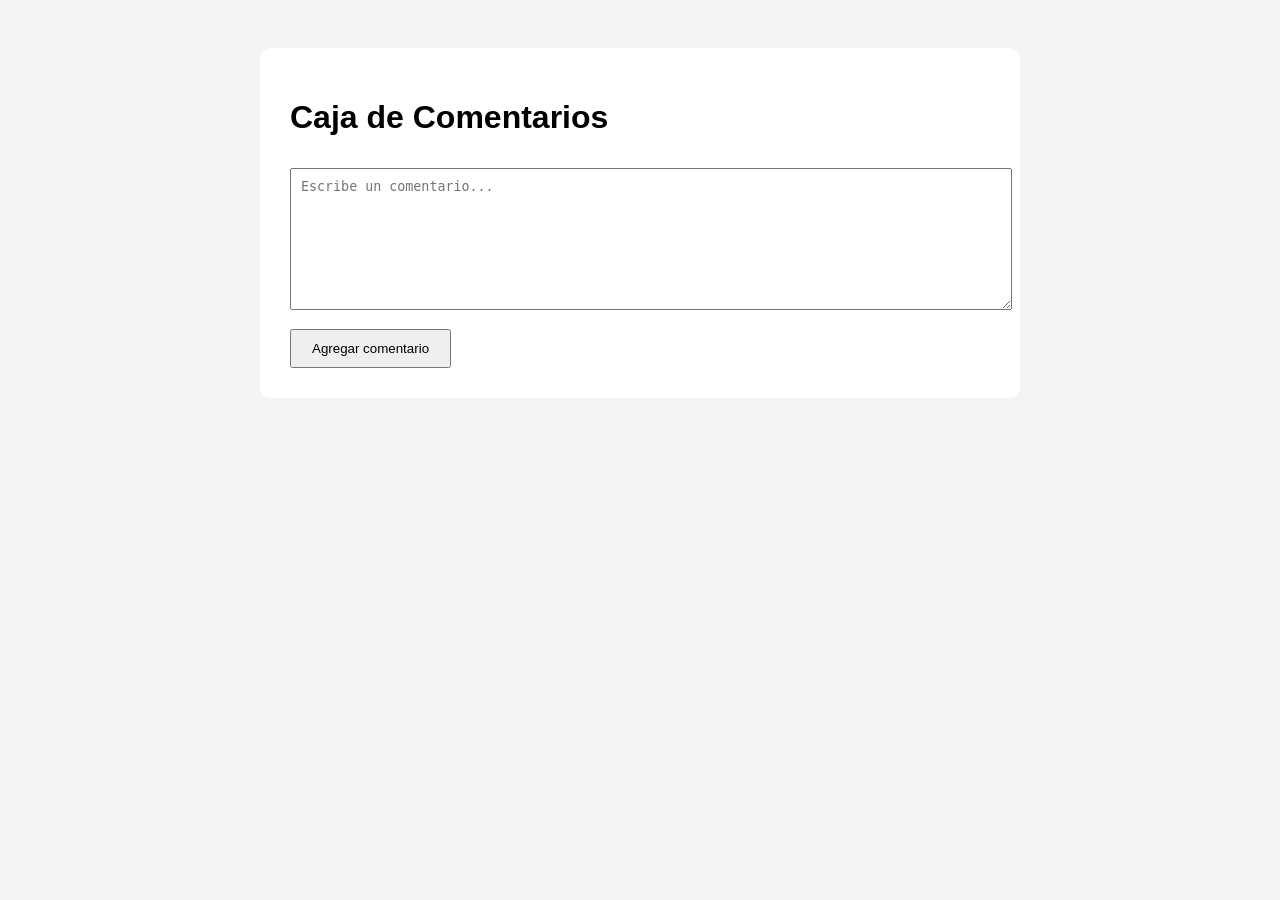
<file: Clase 06/index.html>
<!DOCTYPE html>
<html lang="es">

<head>

<meta charset="UTF-8">

<meta name="viewport"
content="width=device-width, initial-scale=1.0">

<title>Caja de Comentarios</title>

<link rel="stylesheet" href="estilos.css">

</head>

<body>

<div class="contenedor">

<h1>Caja de Comentarios</h1>

<textarea
id="comentario"
placeholder="Escribe un comentario...">
</textarea>

<button id="agregar">
Agregar comentario
</button>

<div id="listaComentarios"></div>

</div>

<script src="script.js"></script>

</body>

</html>
</file>
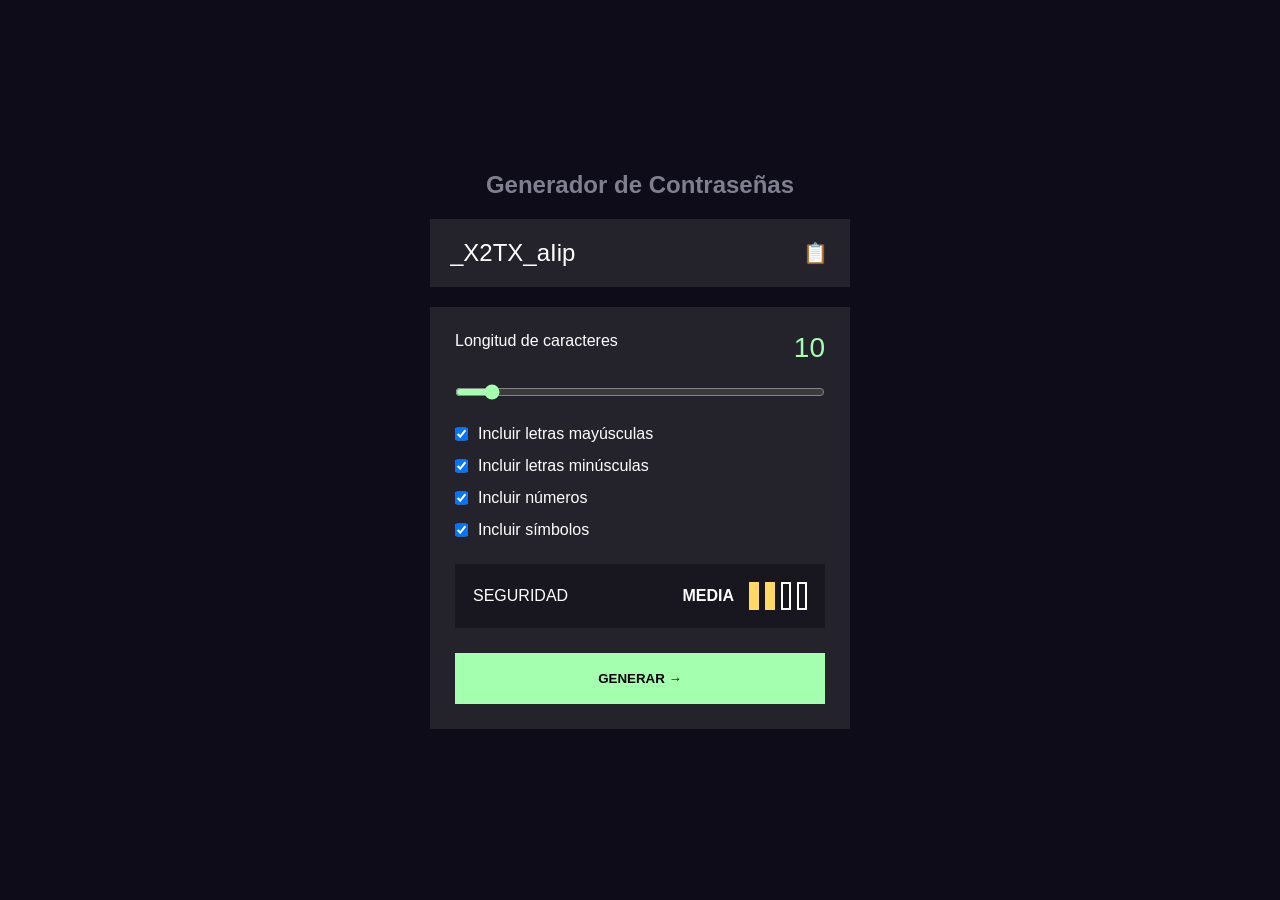
<file: Clase 07/index.html>
<!DOCTYPE html>

<html lang="es">

<head>

<meta charset="UTF-8">

<meta name="viewport"
content="width=device-width, initial-scale=1.0">

<title>Generador de Contraseñas</title>

<link rel="stylesheet"
href="estilos.css">

</head>

<body>

<div class="contenedor">

<h2>

Generador de Contraseñas

</h2>



<div class="salida">

<input
type="text"
id="password"
readonly>

<button id="copiar">

📋

</button>

</div>



<div class="panel">

<div class="fila">

<span>

Longitud de caracteres

</span>

<span id="valor">

10

</span>

</div>



<input

type="range"

id="longitud"

min="8"

max="32"

value="10"

>




<div class="checks">

<label>

<input
type="checkbox"

id="may"

checked>

Incluir letras mayúsculas

</label>



<label>

<input
type="checkbox"

id="min"

checked>

Incluir letras minúsculas

</label>



<label>

<input
type="checkbox"

id="num"

checked>

Incluir números

</label>



<label>

<input
type="checkbox"

id="sim"

checked>

Incluir símbolos

</label>


</div>





<div class="seguridad">

<span>

SEGURIDAD

</span>



<div class="indicador">

<div id="nivel">

MEDIA

</div>



<div class="barras">

<div class="barra"></div>

<div class="barra"></div>

<div class="barra"></div>

<div class="barra"></div>

</div>


</div>


</div>





<button
id="generar">

GENERAR →

</button>

</div>

</div>

<script src="script.js"></script>

</body>

</html>
</file>
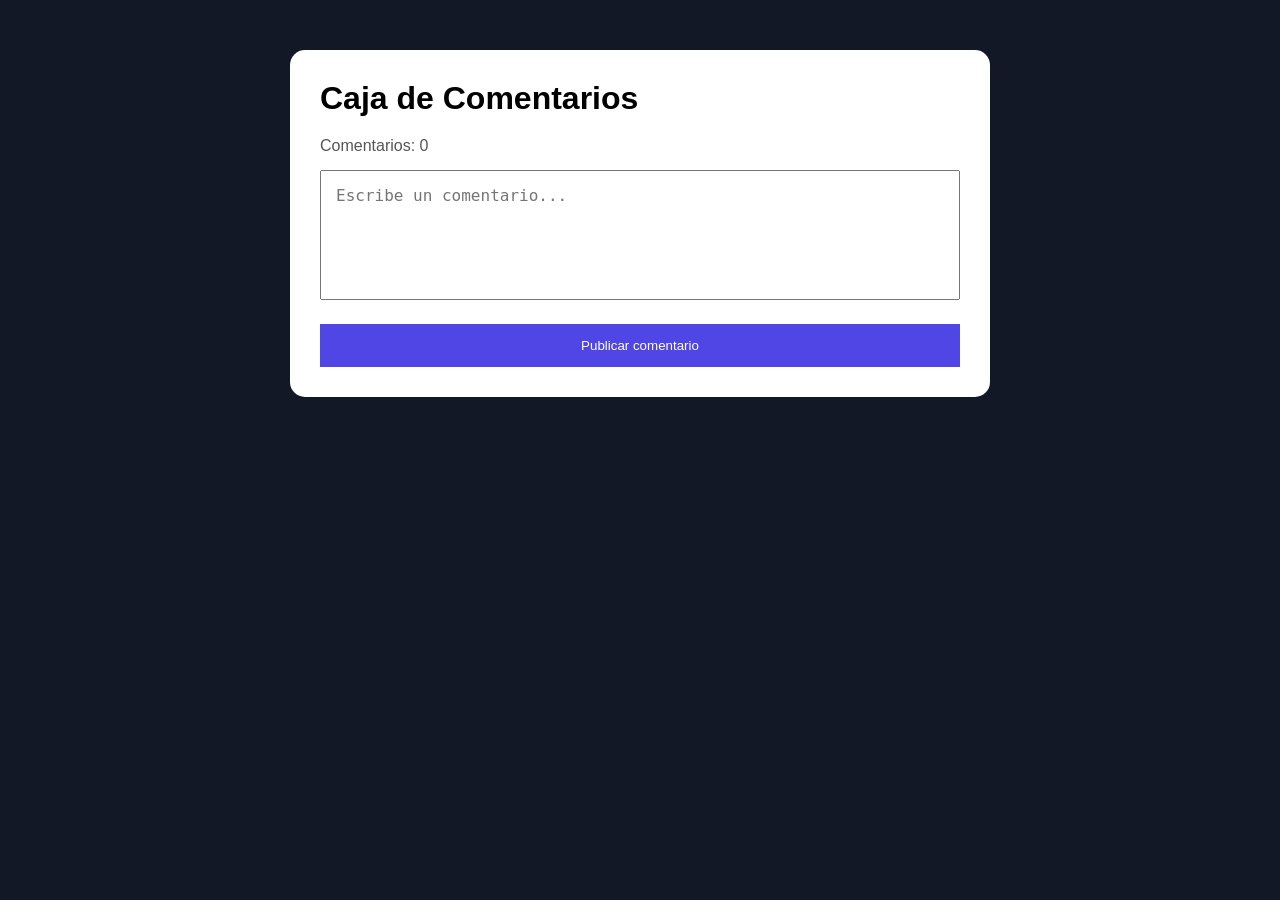
<file: Proyecto Final/index.html>
<!DOCTYPE html>

<html lang="es">

<head>

<meta charset="UTF-8">

<meta name="viewport"
content="width=device-width, initial-scale=1">

<title>Caja de Comentarios</title>

<link rel="stylesheet"
href="estilos.css">

</head>

<body>

<div class="contenedor">

<h1>

Caja de Comentarios

</h1>


<p id="contador">

Comentarios: 0

</p>


<textarea

id="comentario"

placeholder=
"Escribe un comentario..."

></textarea>


<button id="agregar">

Publicar comentario

</button>


<div id="lista">

</div>

</div>

<script src="script.js"></script>

</body>

</html>
</file>
<file: Clase 06/estilos.css>
body{

font-family:Arial;

background:#f4f4f4;

padding:40px;

}


.contenedor{

max-width:700px;

margin:auto;

background:white;

padding:30px;

border-radius:10px;

}


textarea{

width:100%;

height:120px;

padding:10px;

margin-top:10px;

}


button{

margin-top:15px;

padding:10px 20px;

cursor:pointer;

}


.comentario{

margin-top:20px;

padding:15px;

background:#ececec;

border-radius:8px;

}


.fecha{

font-size:12px;

color:gray;

margin-top:8px;

}


.eliminar{

margin-top:10px;

padding:8px;

}
</file>
<file: Clase 07/estilos.css>
*{

margin:0;

padding:0;

box-sizing:border-box;

}



body{

background:#0d0c18;

font-family:Arial;

display:flex;

justify-content:center;

align-items:center;

height:100vh;

color:white;

}



.contenedor{

width:420px;

}



h2{

text-align:center;

color:#7f7f90;

margin-bottom:20px;

}



.salida{

display:flex;

background:#24232c;

margin-bottom:20px;

}



.salida input{

flex:1;

padding:20px;

background:none;

border:none;

color:white;

font-size:24px;

}



.salida button{

width:70px;

background:none;

border:none;

color:#a4ffaf;

font-size:20px;

cursor:pointer;

}



.panel{

background:#24232c;

padding:25px;

}



.fila{

display:flex;

justify-content:space-between;

margin-bottom:20px;

}



#valor{

color:#a4ffaf;

font-size:28px;

}



input[type=range]{

width:100%;

margin-bottom:25px;

accent-color:#a4ffaf;

}



.checks{

display:flex;

flex-direction:column;

gap:14px;

margin-bottom:25px;

}



.checks label{

display:flex;

gap:10px;

}



.seguridad{

display:flex;

justify-content:space-between;

align-items:center;

background:#18171f;

padding:18px;

margin-bottom:25px;

}



.indicador{

display:flex;

gap:15px;

align-items:center;

}



#nivel{

font-weight:bold;

}



.barras{

display:flex;

gap:6px;

}



.barra{

width:10px;

height:28px;

border:2px solid white;

transition:.3s;

}



.rojo{

background:#ff5555;

border-color:#ff5555;

}



.amarillo{

background:#ffd966;

border-color:#ffd966;

}



.verde{

background:#6eff90;

border-color:#6eff90;

}



#generar{

width:100%;

padding:18px;

background:#a4ffaf;

border:none;

font-weight:bold;

cursor:pointer;

}



#generar:hover{

transform:scale(1.02);

}



.animacion{

transform:scale(1.03);

transition:.2s;

}
</file>
<file: Proyecto Final/estilos.css>
*{

margin:0;

padding:0;

box-sizing:border-box;

}



body{

font-family:Arial;

background:#121826;

display:flex;

justify-content:center;

padding:50px;

}



.contenedor{

width:700px;

background:white;

padding:30px;

border-radius:15px;

}



h1{

margin-bottom:20px;

}



#contador{

color:#555;

margin-bottom:15px;

}



textarea{

width:100%;

height:130px;

padding:15px;

resize:none;

font-size:16px;

margin-bottom:20px;

}



button{

padding:14px;

cursor:pointer;

border:none;

}



#agregar{

background:#4f46e5;

color:white;

width:100%;

}



.comentario{

background:#f5f5f5;

padding:20px;

margin-top:20px;

border-radius:10px;

animation:entrada .3s;

}



.fecha{

color:gray;

font-size:13px;

margin-top:10px;

}



.eliminar{

margin-top:15px;

background:#ef4444;

color:white;

}



@keyframes entrada{

from{

opacity:0;

transform:translateY(20px);

}

to{

opacity:1;

transform:translateY(0);

}

}
</file>
